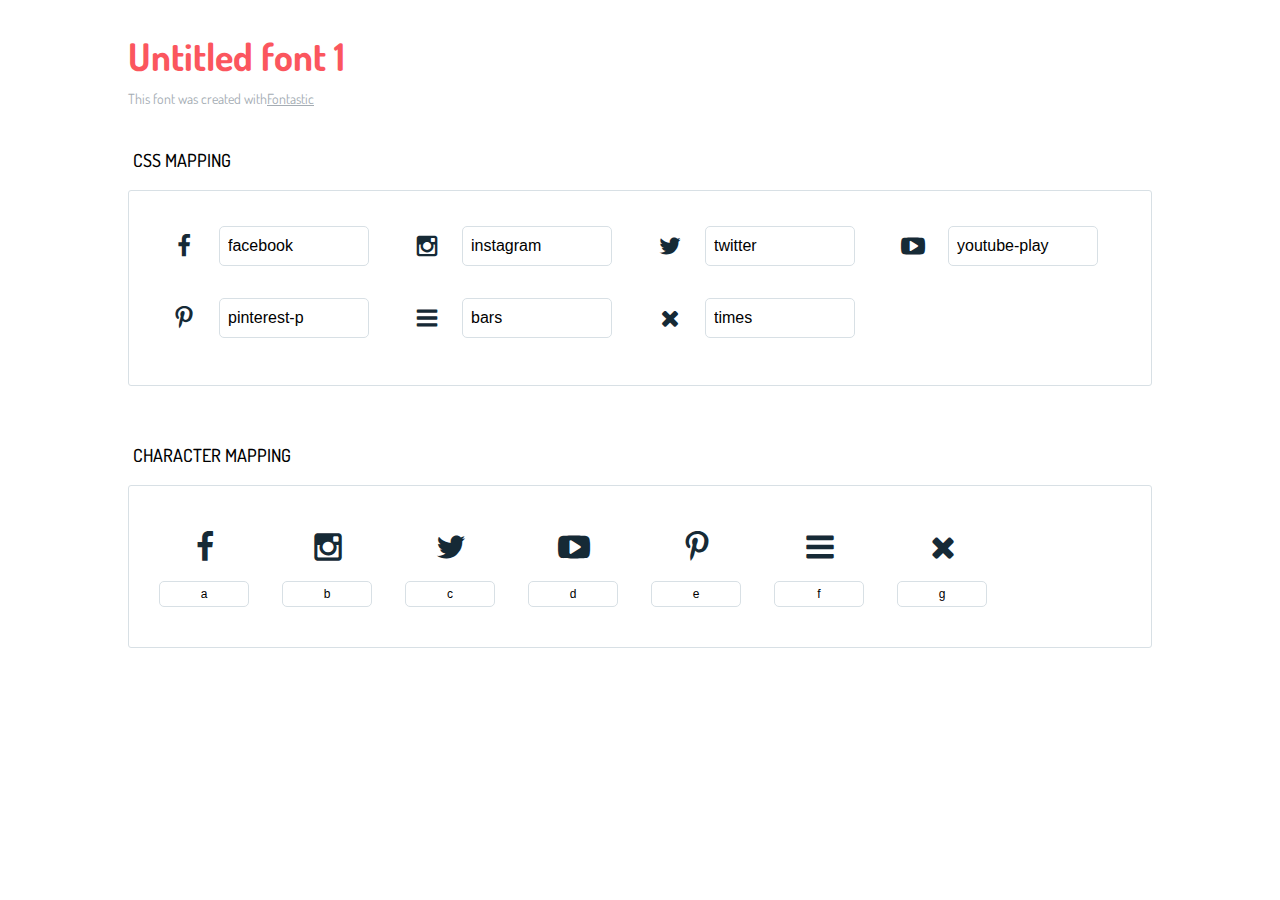
<file: icons/icons-reference.html>
<!DOCTYPE html>
<html lang="en">
  <head>
    <meta charset="utf-8">
    <meta http-equiv="X-UA-Compatible" content="IE=edge,chrome=1">
    <meta name="viewport" content="width=device-width,initial-scale=1">
    <title>Font Reference - Untitled font 1</title>
    <link href="http://fonts.googleapis.com/css?family=Dosis:400,500,700" rel="stylesheet" type="text/css">
    <link rel="stylesheet" href="styles.css">
    <style type="text/css">html,body,div,span,applet,object,iframe,h1,h2,h3,h4,h5,h6,p,blockquote,pre,a,abbr,acronym,address,big,cite,code,del,dfn,em,img,ins,kbd,q,s,samp,small,strike,strong,sub,sup,tt,var,dl,dt,dd,ol,ul,li,fieldset,form,label,legend,table,caption,tbody,tfoot,thead,tr,th,td{margin:0;padding:0;border:0;outline:0;font-weight:inherit;font-style:inherit;font-family:inherit;font-size:100%;vertical-align:baseline}body{line-height:1;color:#000;background:#fff}ol,ul{list-style:none}table{border-collapse:separate;border-spacing:0;vertical-align:middle}caption,th,td{text-align:left;font-weight:normal;vertical-align:middle}a img{border:none}*{-webkit-box-sizing:border-box;-moz-box-sizing:border-box;box-sizing:border-box}body{font-family:'Dosis','Tahoma',sans-serif}.container{margin:15px auto;width:80%}h1{margin:40px 0 20px;font-weight:700;font-size:38px;line-height:32px;color:#fb565e}h2{font-size:18px;padding:0 0 21px 5px;margin:45px 0 0 0;text-transform:uppercase;font-weight:500}.small{font-size:14px;color:#a5adb4;}.small a{color:#a5adb4;}.small a:hover{color:#fb565e}.glyphs.character-mapping{margin:0 0 20px 0;padding:20px 0 20px 30px;color:rgba(0,0,0,0.5);border:1px solid #d8e0e5;border-radius:3px;}.glyphs.character-mapping li{margin:0 30px 20px 0;display:inline-block;width:90px}.glyphs.character-mapping .icon{margin:10px 0 10px 15px;padding:15px;position:relative;width:55px;height:55px;color:#162a36 !important;overflow:hidden;border-radius:3px;font-size:32px;}.glyphs.character-mapping .icon svg{fill:#000}.glyphs.character-mapping input{margin:0;padding:5px 0;line-height:12px;font-size:12px;display:block;width:100%;border:1px solid #d8e0e5;border-radius:5px;text-align:center;outline:0;}.glyphs.character-mapping input:focus{border:1px solid #fbde4a;-webkit-box-shadow:inset 0 0 3px #fbde4a;box-shadow:inset 0 0 3px #fbde4a}.glyphs.character-mapping input:hover{-webkit-box-shadow:inset 0 0 3px #fbde4a;box-shadow:inset 0 0 3px #fbde4a}.glyphs.css-mapping{margin:0 0 60px 0;padding:30px 0 20px 30px;color:rgba(0,0,0,0.5);border:1px solid #d8e0e5;border-radius:3px;}.glyphs.css-mapping li{margin:0 30px 20px 0;padding:0;display:inline-block;overflow:hidden}.glyphs.css-mapping .icon{margin:0;margin-right:10px;padding:13px;height:50px;width:50px;color:#162a36 !important;overflow:hidden;float:left;font-size:24px}.glyphs.css-mapping input{margin:0;margin-top:5px;padding:8px;line-height:16px;font-size:16px;display:block;width:150px;height:40px;border:1px solid #d8e0e5;border-radius:5px;background:#fff;outline:0;float:right;}.glyphs.css-mapping input:focus{border:1px solid #fbde4a;-webkit-box-shadow:inset 0 0 3px #fbde4a;box-shadow:inset 0 0 3px #fbde4a}.glyphs.css-mapping input:hover{-webkit-box-shadow:inset 0 0 3px #fbde4a;box-shadow:inset 0 0 3px #fbde4a}</style>
  </head>
  <body>
    <div class="container">
      <h1>Untitled font 1</h1>
      <p class="small">This font was created with<a href="http://fontastic.me/">Fontastic</a></p>
      <h2>CSS mapping</h2>
      <ul class="glyphs css-mapping">
        <li>
          <div class="icon icon-facebook"></div>
          <input type="text" readonly="readonly" value="facebook">
        </li>
        <li>
          <div class="icon icon-instagram"></div>
          <input type="text" readonly="readonly" value="instagram">
        </li>
        <li>
          <div class="icon icon-twitter"></div>
          <input type="text" readonly="readonly" value="twitter">
        </li>
        <li>
          <div class="icon icon-youtube-play"></div>
          <input type="text" readonly="readonly" value="youtube-play">
        </li>
        <li>
          <div class="icon icon-pinterest-p"></div>
          <input type="text" readonly="readonly" value="pinterest-p">
        </li>
        <li>
          <div class="icon icon-bars"></div>
          <input type="text" readonly="readonly" value="bars">
        </li>
        <li>
          <div class="icon icon-times"></div>
          <input type="text" readonly="readonly" value="times">
        </li>
      </ul>
      <h2>Character mapping</h2>
      <ul class="glyphs character-mapping">
        <li>
          <div data-icon="a" class="icon"></div>
          <input type="text" readonly="readonly" value="a">
        </li>
        <li>
          <div data-icon="b" class="icon"></div>
          <input type="text" readonly="readonly" value="b">
        </li>
        <li>
          <div data-icon="c" class="icon"></div>
          <input type="text" readonly="readonly" value="c">
        </li>
        <li>
          <div data-icon="d" class="icon"></div>
          <input type="text" readonly="readonly" value="d">
        </li>
        <li>
          <div data-icon="e" class="icon"></div>
          <input type="text" readonly="readonly" value="e">
        </li>
        <li>
          <div data-icon="f" class="icon"></div>
          <input type="text" readonly="readonly" value="f">
        </li>
        <li>
          <div data-icon="g" class="icon"></div>
          <input type="text" readonly="readonly" value="g">
        </li>
      </ul>
    </div>
    <script>(function() {
  var glyphs, i, len, ref;

  ref = document.getElementsByClassName('glyphs');
  for (i = 0, len = ref.length; i < len; i++) {
    glyphs = ref[i];
    glyphs.addEventListener('click', function(event) {
      if (event.target.tagName === 'INPUT') {
        return event.target.select();
      }
    });
  }

}).call(this);

    </script>
  </body>
</html>
</file>
<file: icons/styles.css>
@charset "UTF-8";

@font-face {
  font-family: "untitled-font-1";
  src:url("fonts/untitled-font-1.eot");
  src:url("fonts/untitled-font-1.eot?#iefix") format("embedded-opentype"),
    url("fonts/untitled-font-1.woff") format("woff"),
    url("fonts/untitled-font-1.ttf") format("truetype"),
    url("fonts/untitled-font-1.svg#untitled-font-1") format("svg");
  font-weight: normal;
  font-style: normal;

}

[data-icon]:before {
  font-family: "untitled-font-1" !important;
  content: attr(data-icon);
  font-style: normal !important;
  font-weight: normal !important;
  font-variant: normal !important;
  text-transform: none !important;
  speak: none;
  line-height: 1;
  -webkit-font-smoothing: antialiased;
  -moz-osx-font-smoothing: grayscale;
}

[class^="icon-"]:before,
[class*=" icon-"]:before {
  font-family: "untitled-font-1" !important;
  font-style: normal !important;
  font-weight: normal !important;
  font-variant: normal !important;
  text-transform: none !important;
  speak: none;
  line-height: 1;
  -webkit-font-smoothing: antialiased;
  -moz-osx-font-smoothing: grayscale;
}

.icon-facebook:before {
  content: "\61";
}
.icon-instagram:before {
  content: "\62";
}
.icon-twitter:before {
  content: "\63";
}
.icon-youtube-play:before {
  content: "\64";
}
.icon-pinterest-p:before {
  content: "\65";
}
.icon-bars:before {
  content: "\66";
}
.icon-times:before {
  content: "\67";
}
</file>
